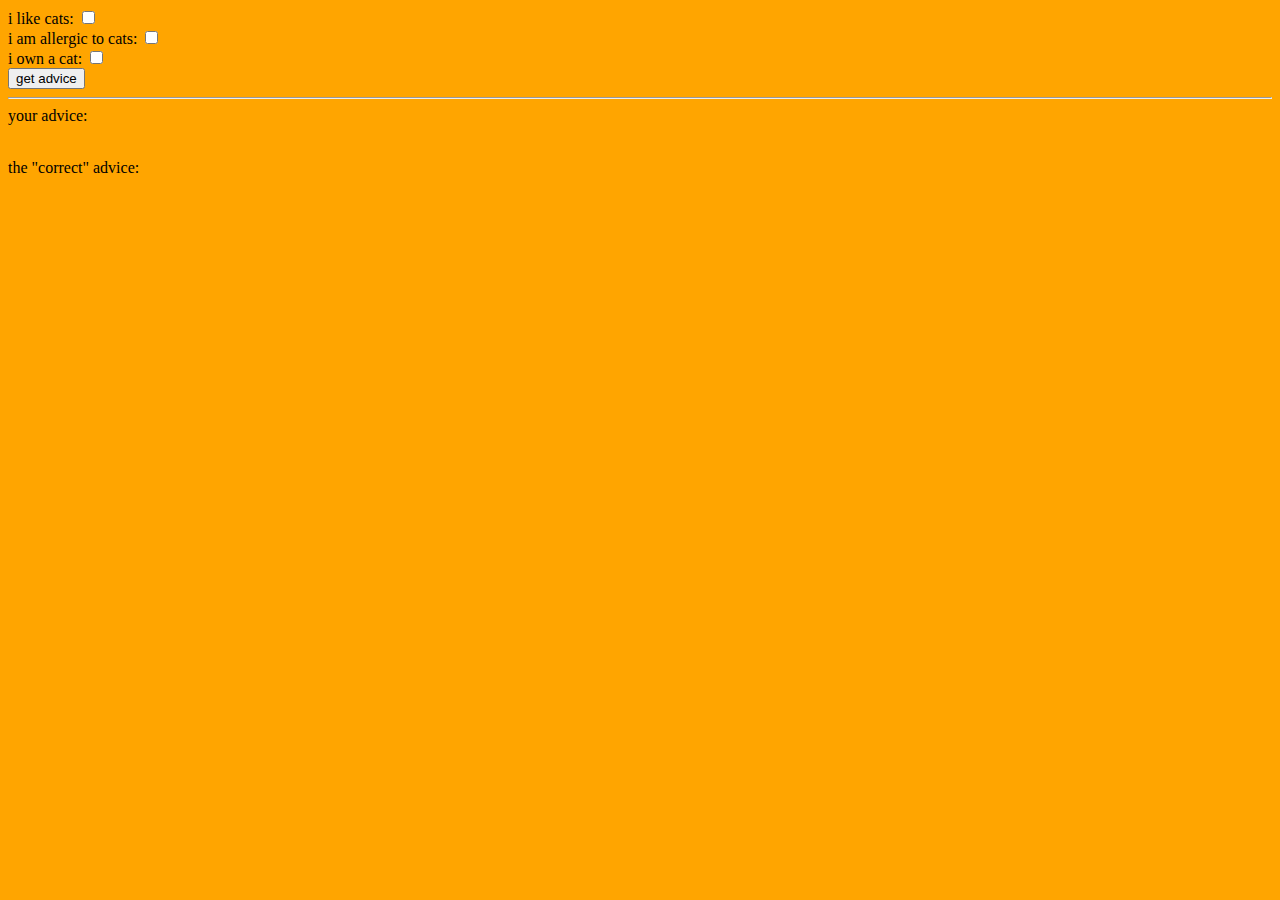
<file: 5-template/index.html>
<!DOCTYPE html>
<html lang="en">
  <head>
    <meta charset="utf8" />

    <title>cat advice</title>

    <link href="./styles.css" rel="stylesheet" />
  </head>

  <body>
    <section>
      i like cats: <input id="likes-cats" type="checkbox" /> <br />
      i am allergic to cats: <input id="is-allergic" type="checkbox" /> <br />
      i own a cat: <input id="owns-one" type="checkbox" /> <br />

      <button id="give-advice">get advice</button>

      <hr />

      <text>your advice:</text>
      <p id="message"></p>

      <br />

      <text>the "correct" advice:</text>
      <p id="secret-solution-message"></p>
    </section>

    <script src="./src/1-cat-advice-empty.js" type="module"></script>
    <script src="./src/3-cat-advice-scrambled-helper.js" type="module"></script>
  </body>
</html>
</file>
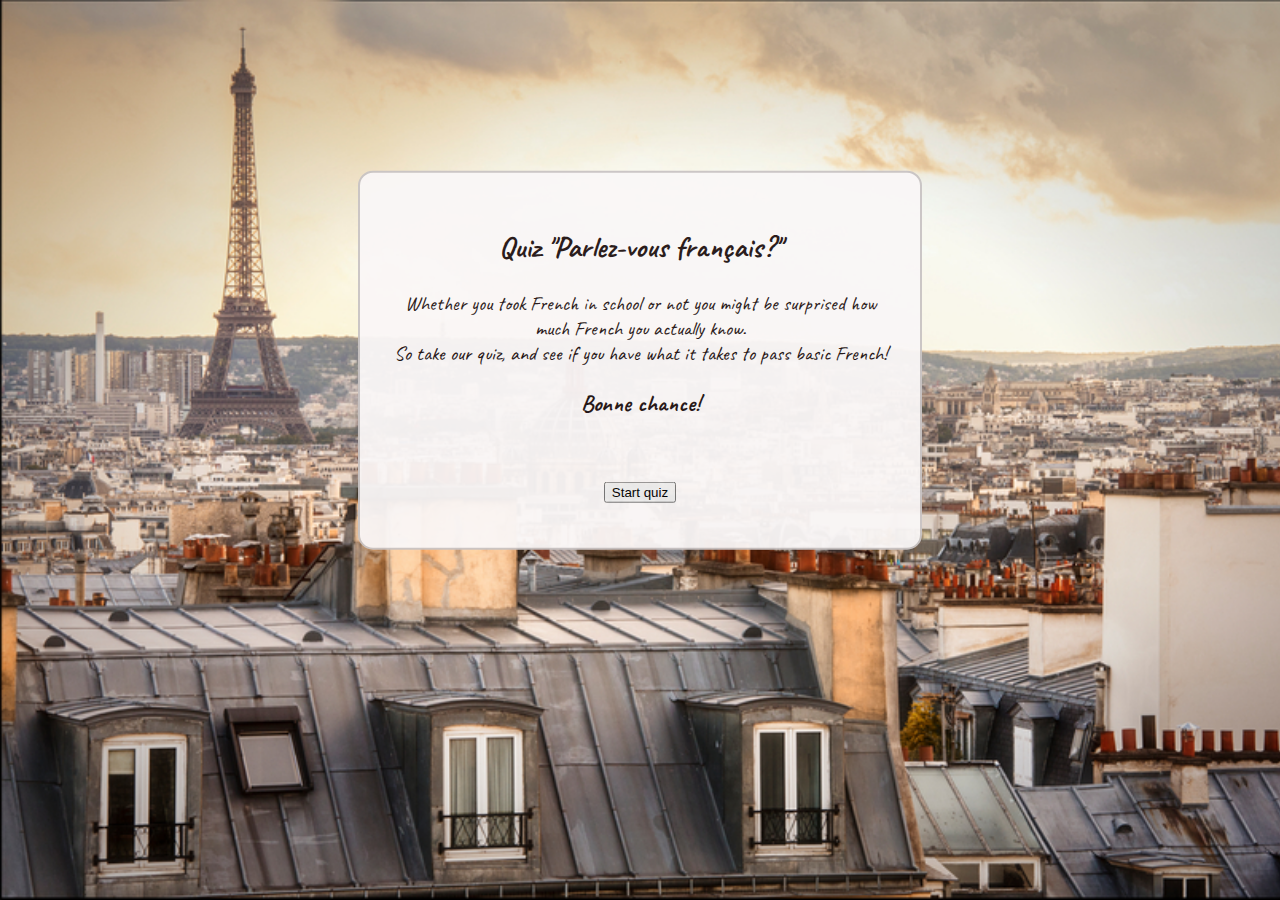
<file: 4-empty/exercise/index.html>
<!DOCTYPE html>
<html lang="en">
  <head>
    <meta charset="UTF-8" />
    <title>WTJ - HYF</title>
    <link rel="stylesheet" href="./style.css" />
    <link rel="preconnect" href="https://fonts.googleapis.com">
<link rel="preconnect" href="https://fonts.gstatic.com" crossorigin>
<link href="https://fonts.googleapis.com/css2?family=Caveat&display=swap" rel="stylesheet">
  </head>
  <body>

<div id="intro" style="display:block">
<h2>Quiz "Parlez-vous français?"</h2>
<p>Whether you took French in school or not you might be surprised how much French you actually know.</br>
So take our quiz, and see if you have what it takes to pass basic French!</p>
<h3> Bonne chance!</h3>
</br>
  <button type="button" id="start">Start quiz</button>
</div>
<div id="form" style="display: none">
  <h2 id="question">What is "le petit déjeuner"?</h2>
  <div class="container" > <img id="img" src="dej.webp" alt="ss" style="display:none">
  <input type="radio" id="one" name="petdej" value="breakfast">
  <label for="breakfast"  id="option1">Breakfast</label><br>
  <input type="radio" id="two" name="petdej" value="lunch">
  <label for="luch" id="option2">Lunch</label><br>
  <input type="radio" id="three" name="petdej" value="dinner">
  <label for="dinner" id="option3">Dinner</label>
  </div>
</br>
  <button type="button" id="submit">Submit</button>
</div>

       <script src="changeform.js" type="module"></script>
        <script src="content.js" type="module"></script>
  </body>
</html>
</file>
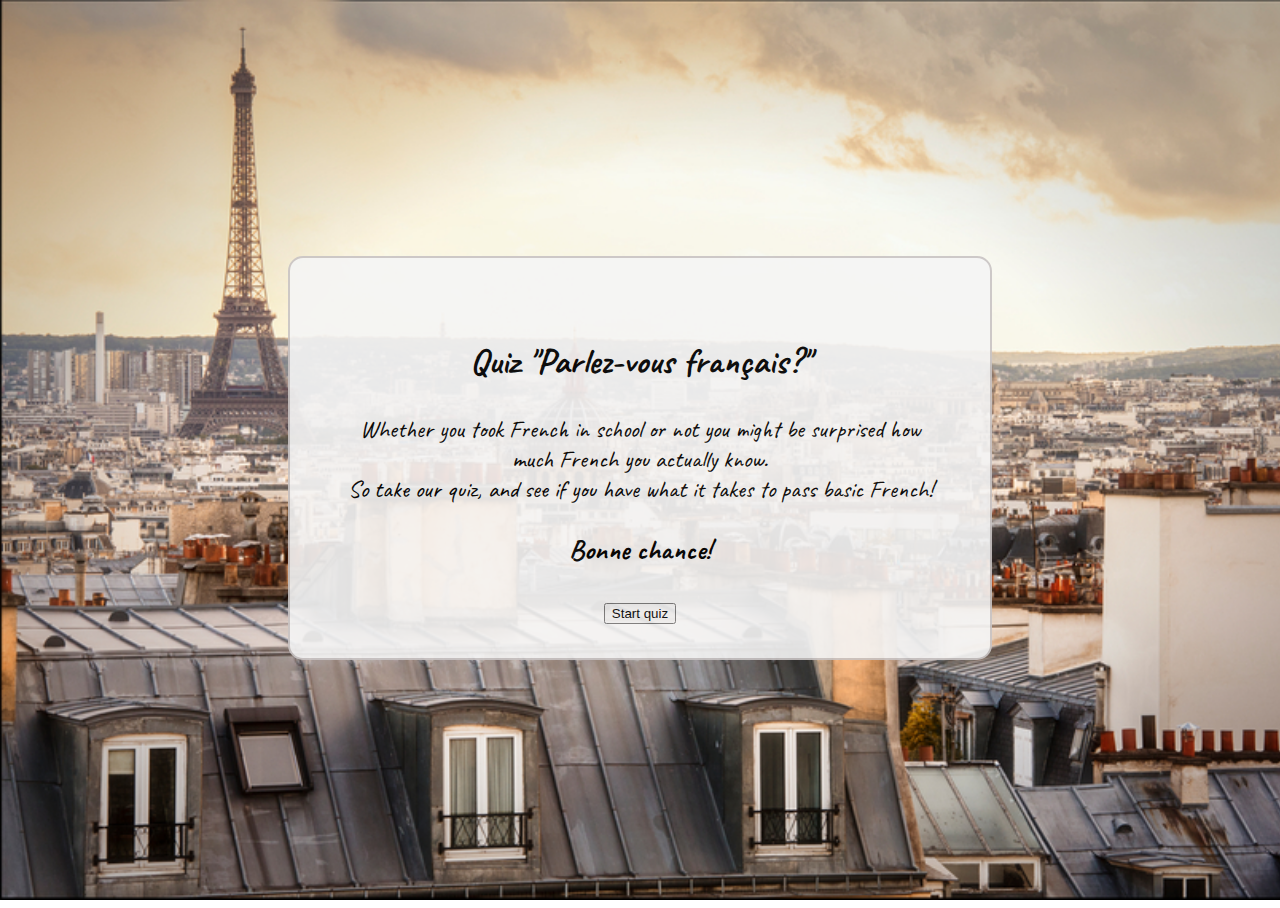
<file: 4-empty/form/index.html>
<!DOCTYPE html>
<html lang="en,fr">
  <head>
    <meta charset="UTF-8" />
    <title>Quiz</title>
    <link rel="stylesheet" href="/4-empty/form/style.css" />
    <link rel="preconnect" href="https://fonts.googleapis.com">
<link rel="preconnect" href="https://fonts.gstatic.com" crossorigin>
<link href="https://fonts.googleapis.com/css2?family=Caveat&display=swap" rel="stylesheet">
  </head>
  <body>

<div class="intro" style="display:block">
<h2>Quiz "Parlez-vous français?"</h2>
<p>Whether you took French in school or not you might be surprised how much French you actually know.</br>
So take our quiz, and see if you have what it takes to pass basic French!</p>
<h3> Bonne chance!</h3>
<button type="button" id="start">Start quiz</button>
</div>

<div class="form" style="display: none">
  <h2 id="question">What is "le petit déjeuner"?</h2>
  <img id="img" src="/4-empty/exercise/dej.webp" alt="ss" style="width:170px;height:170px;margin-right:15px;">
  <div class="options" style="display:block">
  <input type="radio" id="one" name="petdej" value="breakfast">
  <label for="breakfast" id="option1">Breakfast</label><br>
  <input type="radio" id="two" name="petdej" value="lunch">
  <label for="luch" id="option2">Lunch</label><br>
  <input type="radio" id="three" name="petdej" value="dinner">
  <label for="dinner" id="option3">Dinner</label><br>
  </div>
  <button type="button" id="submit">Submit</button>
<div class="result" style="display:none">
<h2>Your score is</h2>
<p></p>

</div>


</body>
   <script src="changeform.js" type="module"></script>
        <script src="content.js" type="module"></script>
</html>
</file>
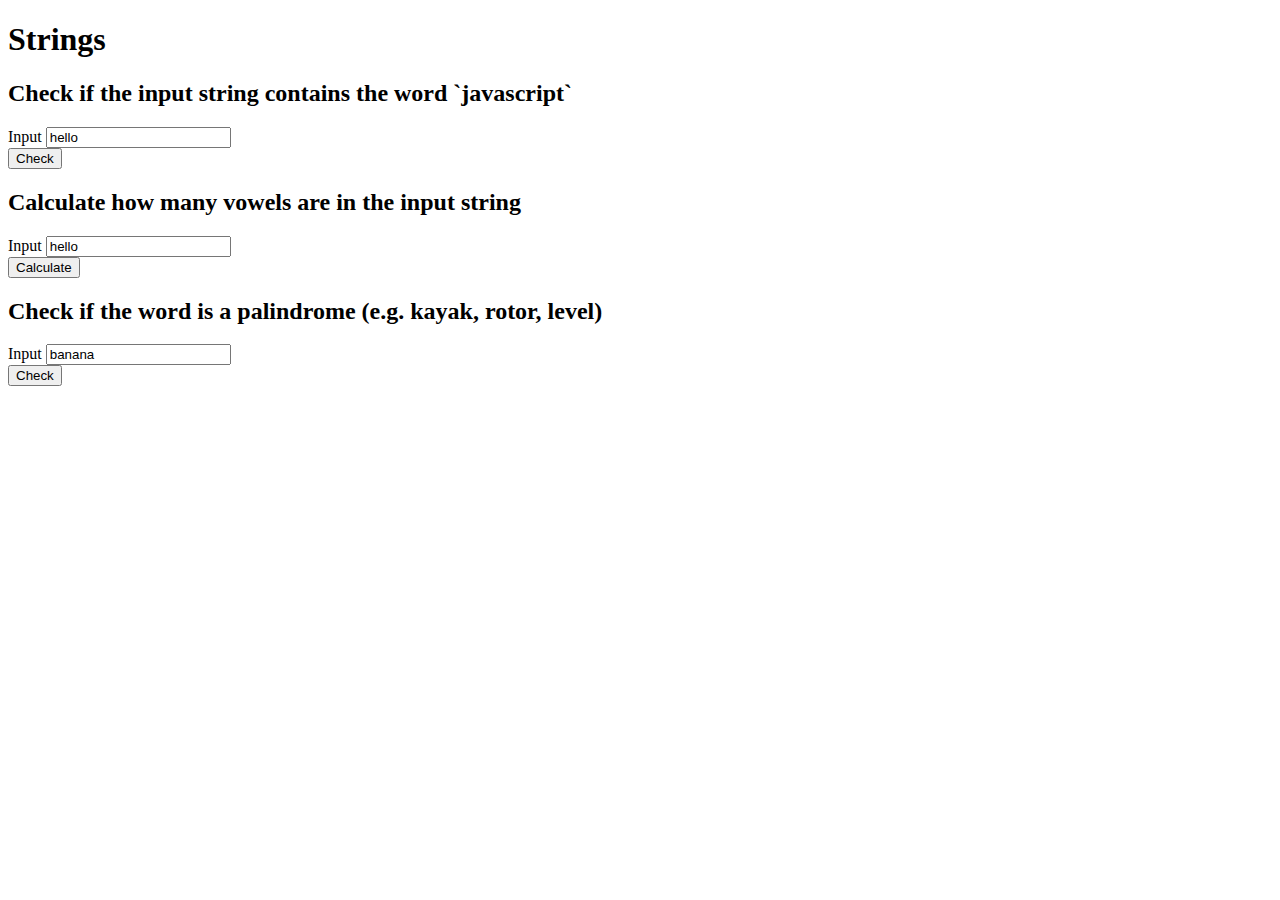
<file: 4-empty/solution/index.html>
<!DOCTYPE html>
<html lang="en" >
<head>
  <meta charset="UTF-8">
  <title>CodePen - Strings - WTJ - HYF</title>
  <link rel="stylesheet" href="./style.css">

</head>
<body>
<!-- partial:index.partial.html -->
<h1>Strings</h1>
<section>
  <h2>Check if the input string contains the word `javascript`</h2>
  <label>Input
    <input type="text" value="hello" id="jsTest">
  </label>
  <button onclick="checkJavascript()">Check</button>
</section>

<section>
  <h2>Calculate how many vowels are in the input string</h2>
  <label>Input
    <input type="text" value="hello" id="vowelsInput">
  </label>
  <button onclick="vowels()">Calculate</button>
</section>

<section>
  <h2>Check if the word is a palindrome (e.g. kayak, rotor, level)</h2>
  <label>Input
    <input type="text" value="banana" id="palindrome">
  </label>
  <button onclick="isPalindrome()">Check</button>
</section>
<!-- partial -->
  <script  src="./script.js"></script>

</body>
</html>
</file>
<file: 5-template/styles.css>
body {
  background-color: orange;
}
</file>
<file: 4-empty/exercise/style.css>
body {
  background-image: url('paris.jpg');
  background-repeat: no-repeat;
  background-attachment: fixed;
  background-size: cover;
}
#intro, #form{
  left: 50%;
    top: 40%;
    position: absolute;
    transform: translate(-50%, -50%);
  text-align: center;
  justify-content: center;
  font-family: 'Caveat';
  font-size: 20px;
  background-color: rgb(250, 247, 247);
  opacity: 95%;
  width:500px;
  height: auto;
  padding: 30px;
  color:rgb(31, 18, 18);
  border: 2px solid rgb(201, 196, 196);
  border-radius: 15px;

  
}
input,label{
  float:left;
}
img{
  width:250px;
  height:200px;
  float:right;
}
button{
margin: 15px 50px;
}

#questions>input {
  position: relative;
  float: left;
  padding: 10px;
}
#questions>label{
  float: left;
  padding-left: 10px;
}
</file>
<file: 4-empty/form/style.css>
body, html {
  height: 100%;
  display: grid;
  background-image: url(/4-empty/exercise/paris.jpg);
  background-repeat: no-repeat;
  background-attachment: fixed;
  background-size: cover;
  box-sizing: border-box;
}
.intro{
text-align: center;
width: 600px;
height: 300px;
margin: auto;
background-color: whitesmoke;
opacity: 90%;
padding: 50px;
border: 2px solid rgb(201, 196, 196);
border-radius: 15px;
font-family: 'Caveat', cursive;
font-size: 1.5em;
}

.form{
width: 600px;
height: 300px;
margin: auto;
background-color: whitesmoke;
opacity: 90%;
padding-bottom: 50px;
border: 2px solid rgb(201, 196, 196);
border-radius: 15px;
font-family: 'Caveat', cursive;
font-size: 1.5em;
display: grid;
grid-template-columns: 1fr 0.8fr 1.2fr;
grid-template-rows: 0.5fr 1.5fr 0.5fr;
justify-items: center;
align-content: center;
}
#question{
    grid-column: 1/-1;
    grid-row: 1;
}
.options{ 
margin-top: 15px;
grid-column: 1;
grid-row: 2; 
}

#img{
    grid-column: 3;
    grid-row: 2 ;
}
#submit{
grid-column: 2;
grid-row: 3 ;
}
</file>
<file: 4-empty/solution/style.css>
label {
  display: block;
}
</file>
